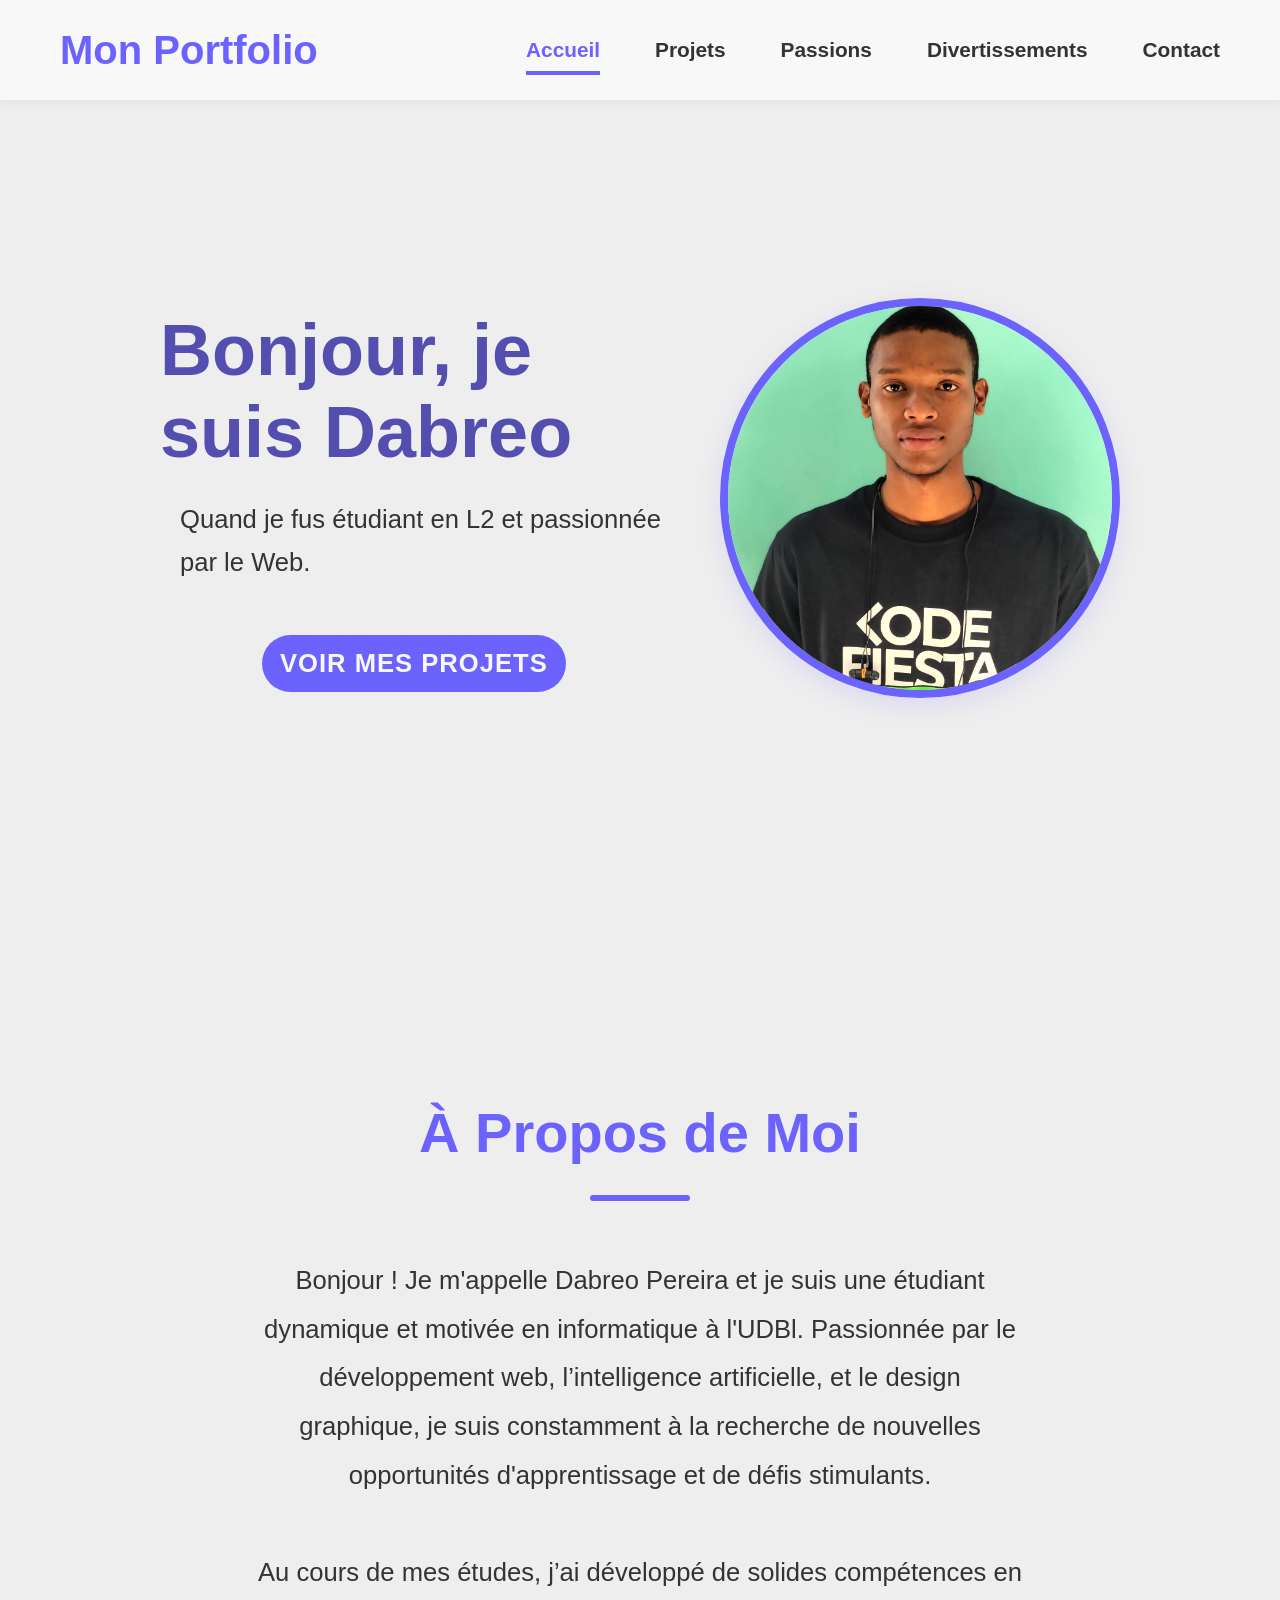
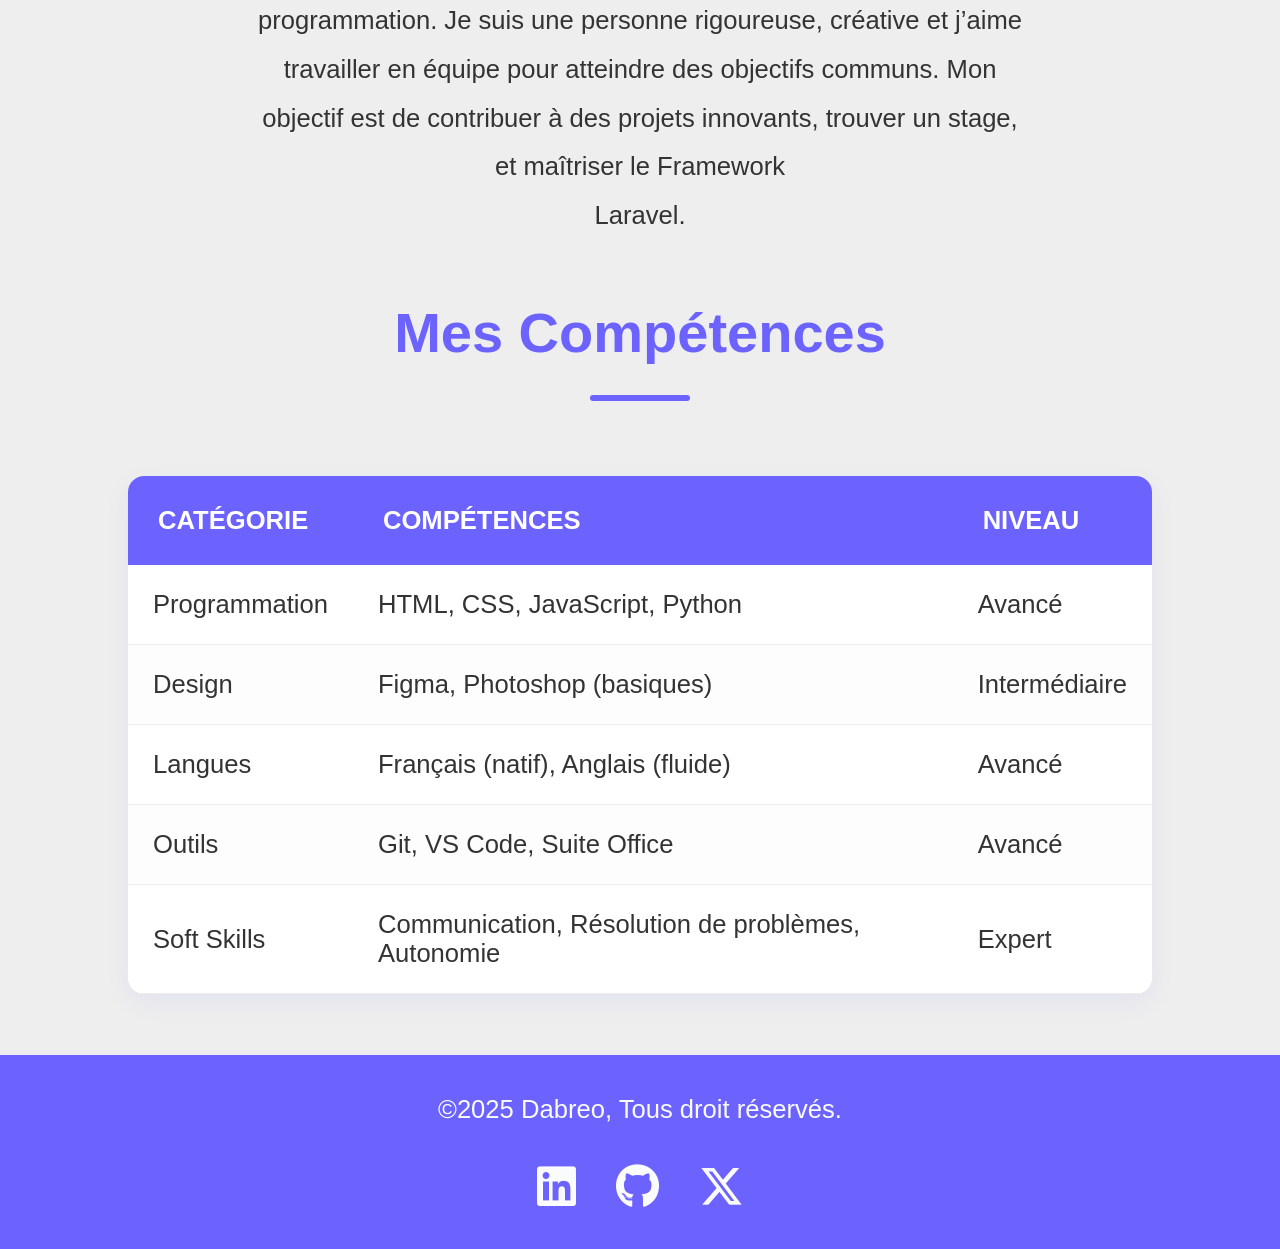
<file: index.html>
<!DOCTYPE html>
<html lang="fr">
<head>
    <meta charset="UTF-8">
    <title>Mon Portfolio</title>
    <link rel="stylesheet" href="style.css">
    <!-- FontAwesome pour les icônes réseaux sociaux -->
    <link rel="stylesheet" href="https://cdnjs.cloudflare.com/ajax/libs/font-awesome/6.4.2/css/all.min.css">
    <!-- <style>
        .mes_competences tbody tr {
            transition: background-color 0.3s ease, transform 0.2s ease;
        }

        .mes_competences tbody tr:hover {
            background-color: #f0f0f0;
            transform: translateY(-5px);
        }

        .mes_competences table td {
            background: transparent; /* <-- Important : laisse la couleur de fond à la ligne */
        }
    </style> -->
</head>
<body>
    <header>
        <h1>Mon Portfolio</h1>
        <nav>
            <ul class="lien_entete">
                <li><a href="index.html" class="active">Accueil</a></li>
                <li><a href="projets.html">Projets</a></li>
                <li><a href="passion.html">Passions</a></li>
                <li><a href="divertissements.html">Divertissements</a></li>
                <li><a href="contacts.html">Contact</a></li>
            </ul>
        </nav>
    </header>

    <section class="acceuil">
        <div class="contenue_acceuil">
            <h1>Bonjour, je suis Dabreo</h1>
            <p>Quand je fus étudiant en L2 et passionnée par le Web.</p>
            <div class="lien_entete">
                <a class="an" href="projets.html">VOIR MES PROJETS</a>
            </div>
        </div>
        <div class="image_acceuil">
            <img src="image/photo_retouchee_pro.png" alt="Image d'accueil">
        </div>
        
    </section>

    <section class="apropos">
        <h1>À Propos de Moi</h1>
        <p>Bonjour ! Je m'appelle Dabreo Pereira et je suis une étudiant
            dynamique et motivée en informatique à l'UDBl. Passionnée par 
            le développement web, l’intelligence artificielle, et le design 
            graphique, je suis constamment à la recherche de nouvelles opportunités
             d'apprentissage et de défis stimulants.<br><br>
            Au cours de mes études, 
            j’ai développé de solides compétences 
            en programmation. Je suis une personne rigoureuse, 
            créative et j’aime travailler en équipe pour atteindre des 
            objectifs communs. Mon objectif est de contribuer à des projets 
            innovants, trouver un stage, et maîtriser le Framework <br> Laravel.</p>

    </section>

    <section class="mes_competences">
        <h1>Mes Compétences</h1>
        <table>
            <thead>
                <tr>
                    <th>CATÉGORIE</th>
                    <th>COMPÉTENCES</th>
                    <th>NIVEAU</th>
                </tr>
            </thead>
            <tbody>
                <tr>
                    <td>Programmation</td>
                    <td>HTML, CSS, JavaScript, Python</td>
                    <td>Avancé</td>
                </tr>
                <tr>
                    <td>Design</td>
                    <td>Figma, Photoshop (basiques)</td>
                    <td>Intermédiaire</td>
                </tr>
                <tr>
                    <td>Langues</td>
                    <td>Français (natif), Anglais (fluide)</td>
                    <td>Avancé</td>
                </tr>
                <tr>
                    <td>Outils</td>
                    <td>Git, VS Code, Suite Office</td>
                    <td>Avancé</td>
                </tr>
                <tr>
                    <td>Soft Skills</td>
                    <td>Communication, Résolution de problèmes, Autonomie</td>
                    <td>Expert</td>
                </tr>
            </tbody>
            
        </table>
    </section>

    <footer>
        ©2025 Dabreo, Tous droit réservés.
        <div class="lin_footer">
            <a href="https://www.linkedin.com/in/tonprofil" target="_blank">
                <i class="fab fa-linkedin fa-2x"></i>
            </a>
            <a href="https://github.com/tonprofil" target="_blank">
                <i class="fab fa-github fa-2x"></i>
            </a>
            <a href="https://twitter.com/tonprofil" target="_blank">
                <i class="fab fa-x-twitter fa-2x"></i>
            </a>
        </div>
    </footer>
</body>
</html>
</file>
<file: style.css>
:root {
    --primary-color: #F8F8F8;
    --secondary-color: #6C63FF;
    --text-color: #333;
    --violet-fonce: #534EB0;
    --header-height: 100px;
    --footer-height: 120px;
    --gris-claire:#EEE;
    --gris-tres-claire:#F8F8F8;
    --orange-vif:#FFA726;
    --taille-ecrit:1.6rem;

}

* {
    margin: 0;
    padding: 0;
    box-sizing: border-box;
}

body {
    background: #EEE;
    font-family: 'Roboto', Arial, sans-serif;
    color: var(--text-color);
    min-height: 100vh;
}

/* ===== HEADER ===== */
header {
    width: 100%;
    height: var(--header-height);
    background: var(--primary-color);
    display: flex;
    align-items: center;
    justify-content: space-between;
    padding: 0 60px;
    box-shadow: 0 2px 10px rgba(0,0,0,0.05);
    position: sticky;
    top: 0; 
    z-index: 1000;
}

header h1 {
    font-size: 2.5rem;
    color: var(--secondary-color);
    font-weight: bold;
}


.lien_entete {
    display: flex;
    gap: 30px;
    align-items: center;
    list-style: none;
}

ul li {
    margin-left: 25px;
}

.lien_entete a {
    color: var(--text-color);
    text-decoration: none;
    font-size: 1.3rem;
    font-weight: bold;
    padding: 10px 0;
    position: relative;
    /* border-bottom: 2px solid var(--secondary-color);
    border-bottom: 5px;*/
    transition: width 0.3s ease; 
}


.lien_entete a:hover {
    color: var(--secondary-color);
    border-bottom: 4px solid var(--secondary-color);

}

.lien_entete a::after {
    width: 0;
    left: 0;
    bottom: 0;
    content: "";
    position: absolute;
    height: 2.5px;
    /* font-weight: bold; */
    background-color: var(--secondary-color);
    transition: width 0.3s ease;

}

.lien_entete a:hover a::after{
    width: 100%;
}

.lien_entete a.active {
    color: var(--secondary-color);
    border-bottom: 4px solid var(--secondary-color);

    
}

.lien_entete a.active a::after{
    width: 100%;
}


/* ===== ACCUEIL ===== */
.acceuil {
    width: 75%;
    height: 100vh;
    margin: -50px auto 150px auto;
    display: flex;
    align-items: center;
    justify-content: space-between;
    gap: 50px;
    min-height: 450px;
}

.contenue_acceuil {
    min-width: 40%;
    flex: 1;
    display: flex;
    flex-direction: column;
    justify-content: center;
}

.acceuil h1 {
    font-size: 4.5rem;
    color: var(--violet-fonce);
    font-weight: 800;
    margin-bottom: 25px;
}

.acceuil p {
    margin-left: 20px;
    font-size: var(--taille-ecrit);
    margin-bottom: 50px;
    line-height: 1.7;
}

.acceuil .an {
    background: var(--secondary-color);
    color: var(--primary-color);
    margin-left: 20%;
    display: inline-block;
    padding: 14px 18px;
    border-radius: 35px;
    font-weight: bold;
    font-size: 1.6rem;
    text-decoration: none;
    text-transform: uppercase;
    letter-spacing: 1px;
    cursor: pointer;
    /* box-shadow: 0 5px 20px rgba(108, 99, 255, 0.15); */
    transition: background-color 0.3s ease, transform 0.2s ease;
    width: fit-content;
    /* margin-top: 0.1rem; */
}
.acceuil .an:hover {
    background: var(--secondary-color);
    color: var(--primary-color);
    transform: translateY(-5px);
}

/* .acceuil .an:hover {
    background: var(--violet-fonce);  
} */

.acceuil img {
    width: 400px;
    height: 400px;
    object-fit: cover;
    border-radius: 50%;
    border: 8px solid var(--secondary-color);
    box-shadow: 0 8px 24px rgba(108, 99, 255, 0.15);
}

/* ===== À PROPOS ===== */
.apropos {
    width: 60%;
    height: 80vh;
    margin: 80px auto;
    text-align: center;
}

.apropos h1 {
    font-size: 3.5rem;
    color: var(--secondary-color);
    margin-bottom: 20px;
    position: relative;
    padding-bottom: 15px;
}

.apropos h1::after {
    content: "";
    display: block;
    width: 100px;
    height: 6px;
    background: var(--secondary-color);
    margin: 30px auto 20px auto;
    border-radius: 4px;
}

.apropos p {
    font-size: var(--taille-ecrit);
    line-height: 1.9;
    margin-top: 20px;
}

/* ===== COMPÉTENCES ===== */
.mes_competences {
    width: 80%;
    height:75vh;
    margin: 80px auto;
    text-align: center;
}

.mes_competences h1 {
    font-size: 3.5rem;
    color: var(--secondary-color);
    margin-bottom: 15px;
    position: relative;
    padding-bottom: 25px;
}

.mes_competences h1::after {
    content: "";
    display: block;
    width: 100px;
    height: 6px;
    background: var(--secondary-color);
    margin: 30px auto 20px auto;
    border-radius: 4px;
}

.mes_competences table {
    width: 100%;
    border-collapse: collapse;
    margin-top: 30px;
    background: #fff;
    border-radius: 16px;
    overflow: hidden;
    box-shadow: 0 8px 24px rgba(108, 99, 255, 0.08);
    font-size: var(--taille-ecrit);
}

.mes_competences table th {
    background: var(--secondary-color);
    color: white;
    font-weight: 700;
    padding: 30px;
    text-align: left;
}

.mes_competences table td {
    padding: 25px;
    text-align: left;
    background: transparent; /* <-- Important : laisse la couleur de fond à la ligne */
    color: var(--text-color);
    border-bottom: 1.5px solid var(--gris-claire);
}

.mes_competences tbody tr:nth-child(even){
    background-color: #fdfdfd;
}

.mes_competences tbody tr{
    transition: background-color 0.3s ease, transform 0.2s ease;
}

.mes_competences tbody tr:hover{
    background-color: #f0f0f0;
    transform: translateY(-5px);
}

/* .mes_competences table tr:nth-child(4) td {
    border-bottom: none;
}

.mes_competences table tr:last-child td {
    border-bottom: none;
} */

/* ===== FOOTER ===== */
footer {
    width: 100%;
    background: var(--secondary-color);
    color: #fafbfd;
    display: flex;
    flex-direction: column;
    align-items: center;
    justify-content: center;
    padding: 40px 40px;
    font-size: var(--taille-ecrit);
    margin-top: 80px;
}

footer .lin_footer {
    display: flex;
    gap: 40px;
    margin-top: 40px;
}

footer .lin_footer a {
    color: #fafbfd;
    text-decoration: none;
    font-size: 1.4rem;
    transition: color 0.2s ease;
    transition: background-color 0.3s ease, transform 0.2s ease;

}

footer .lin_footer a:hover {
    color: var(--orange-vif);
    transform: translateY(-3px);
}

/* ===== RESPONSIVE ===== */
@media (max-width: 1100px) {
    .acceuil {
        flex-direction: column;
        text-align: center;
    }

    .acceuil img {
        margin-top: 30px;
    }

    .apropos, .mes_competences {
        width: 90%;
    }

    .mes_competences table {
        font-size: 1rem;
    }
}
</file>
